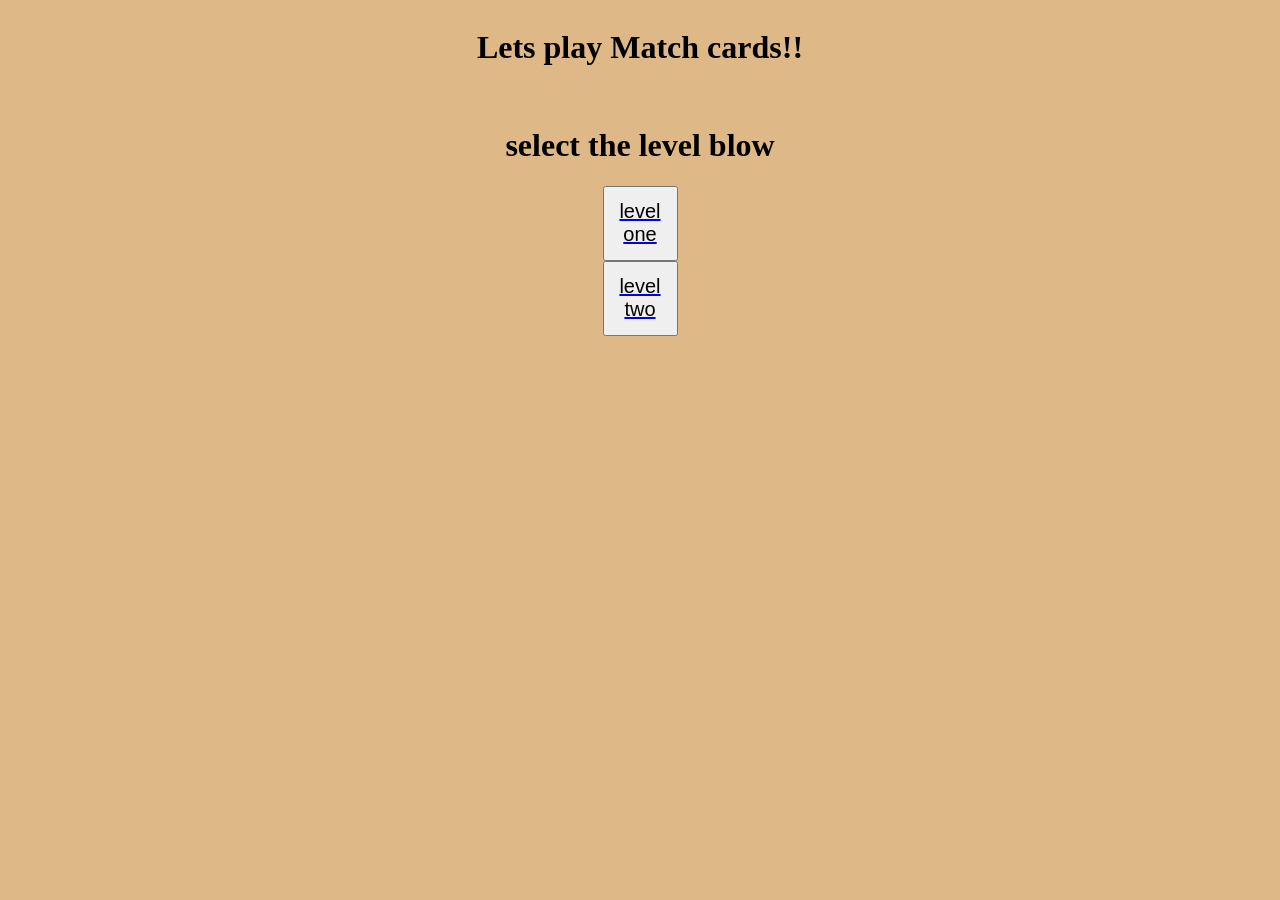
<file: index.html>
<!doctype html>
<html lang="en">
  <head>
    <meta charset="UTF-8" />
    <meta name="viewport" content="width=device-width, initial-scale=1.0" />
    <link rel="stylesheet" href="./style1.css" />
    <script defer src="/script1.js"></script>
    <title>Match cards</title>
  </head>
  <body>
    <h1>Lets play Match cards!!</h1>
    <br />
    <h1>select the level blow</h1>

    <a href="/level1.html" id="startButton"><button>level one</button></a>
    <a href="/level2.html" id="startButton"><button>level two</button></a>
  </body>
</html>
</file>
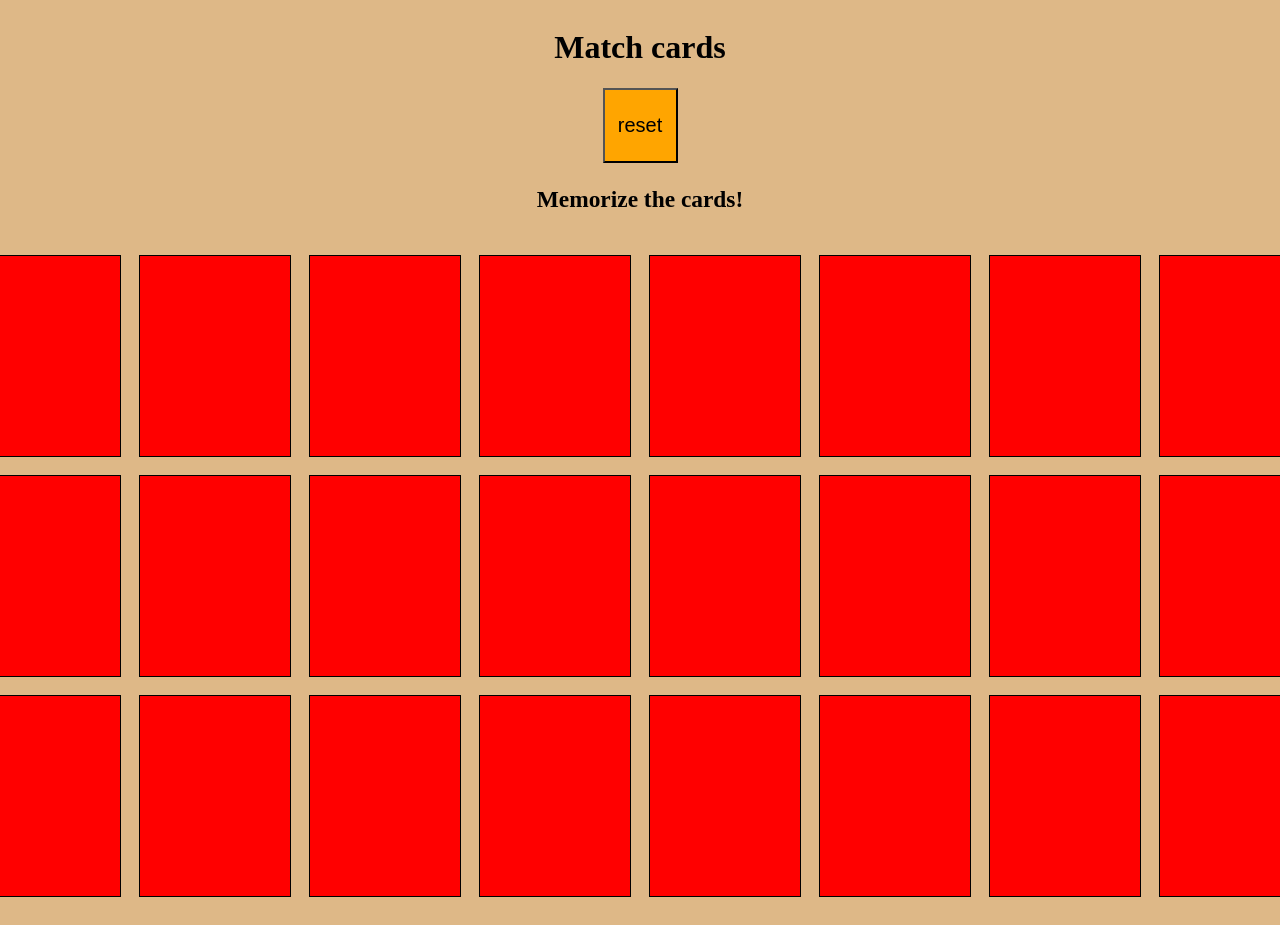
<file: index2.html>
<!doctype html>
<html lang="en">
  <head>
    <meta charset="UTF-8" />
    <meta name="viewport" content="width=device-width, initial-scale=1.0" />
    <link rel="stylesheet" href="./style2.css" />
    <script defer src="./script2.js"></script>
    <title>Match cards</title>
  </head>
  <body>
    <h1>Match cards</h1>

    <div>
      <button id="resetButton"><span>reset</span></button>
    </div>

    <div id="timer">
      <h3>time:</h3>
    </div>

    <div id="mainBoard">
      <div class="photo"></div>
    </div>
  </body>
</html>
</file>
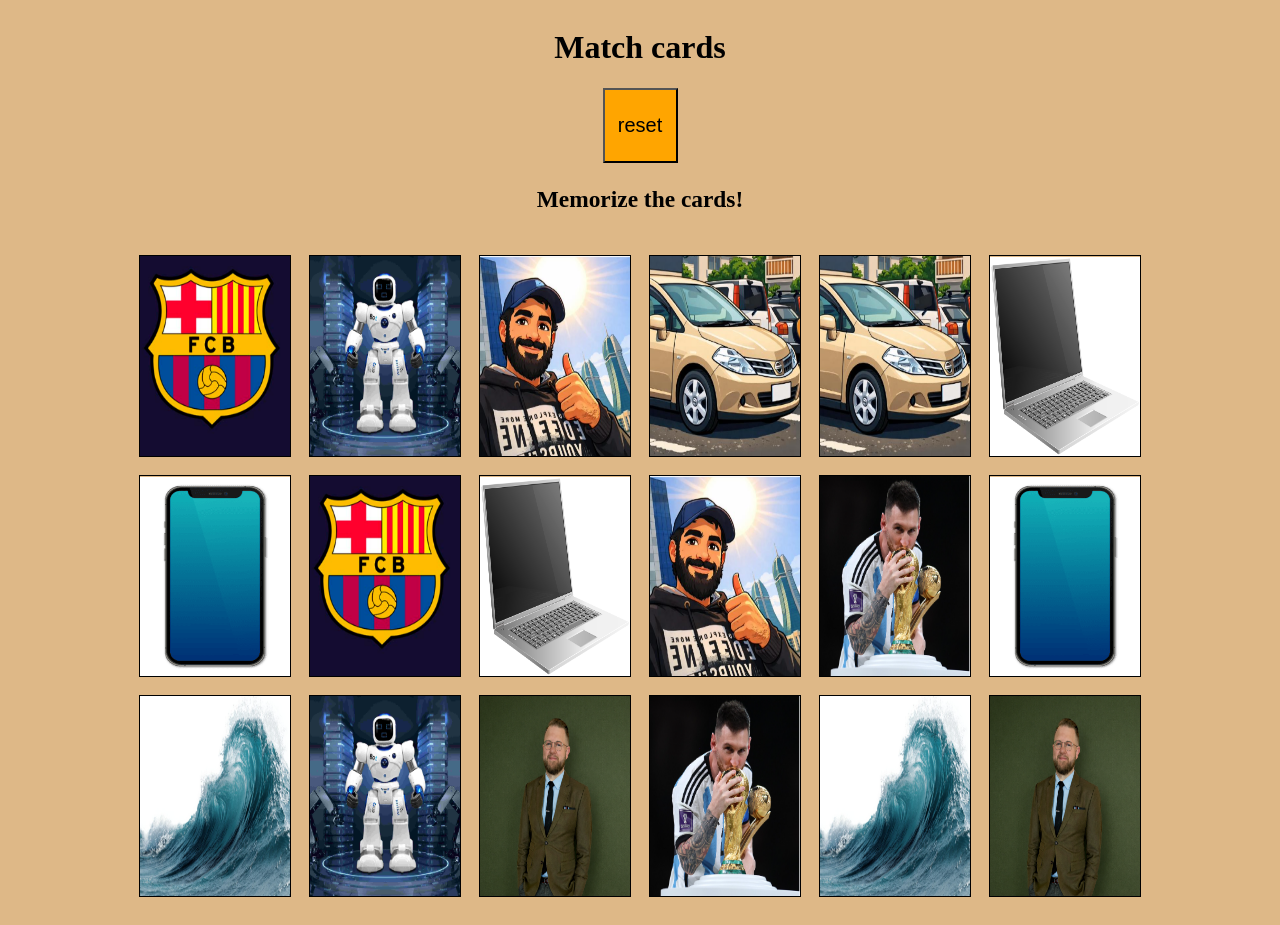
<file: level1.html>
<!doctype html>
<html lang="en">
  <head>
    <meta charset="UTF-8" />
    <meta name="viewport" content="width=device-width, initial-scale=1.0" />
    <link rel="stylesheet" href="./style1.css" />
    <script defer src="./script1.js"></script>
    <title>Match cards</title>
  </head>
  <body>
    <h1>Match cards</h1>

    <div>
      <button id="resetButton"><span>reset</span></button>
    </div>

    <div id="timer">
      <h3>time:</h3>
    </div>

    <div id="mainBoard">
      <div class="photo"></div>
    </div>
  </body>
</html>
</file>
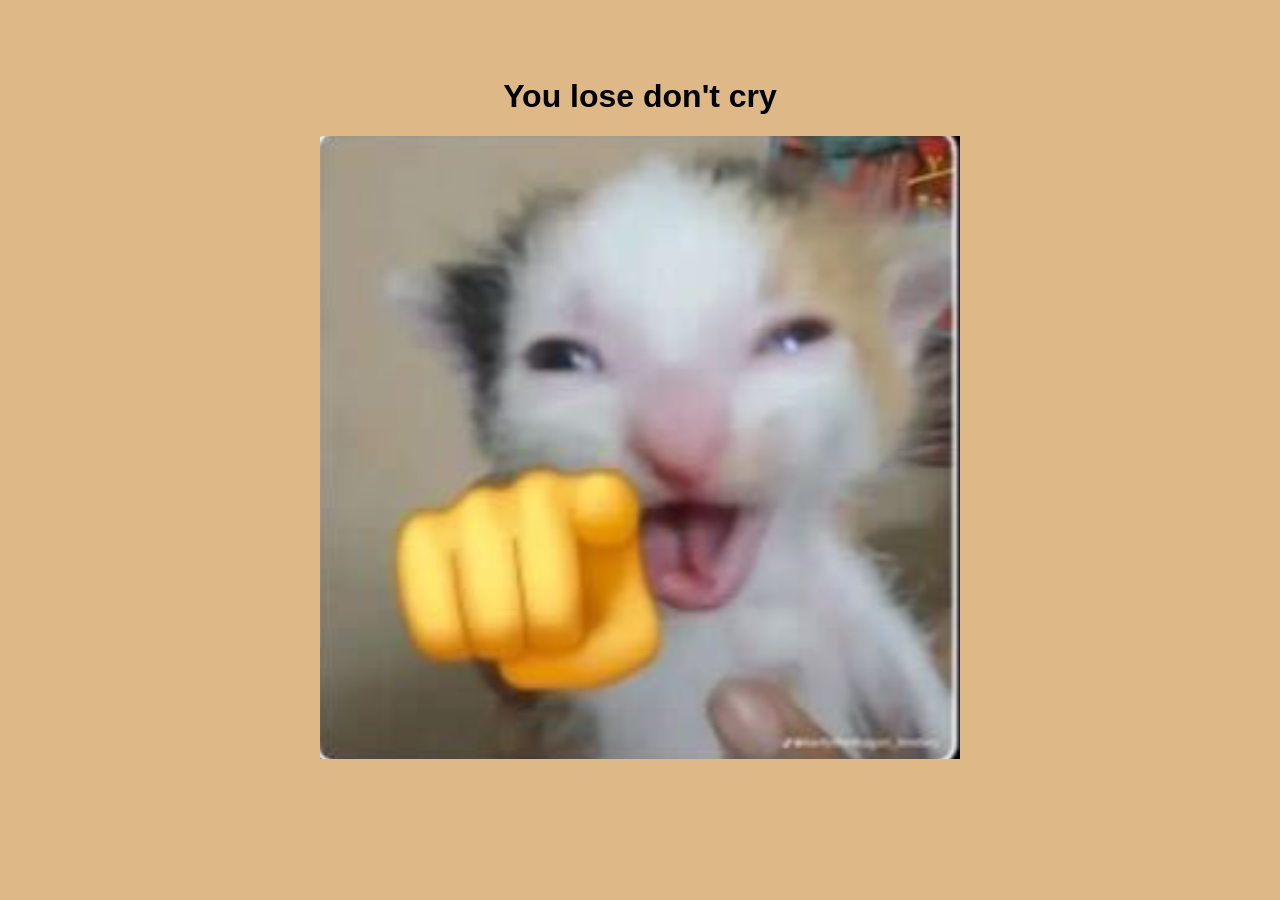
<file: loser.html>
<!doctype html>
<html lang="en">
  <head>
    <meta charset="UTF-8" />
    <meta name="viewport" content="width=device-width, initial-scale=1.0" />
    <link rel="stylesheet" href="/winner-loser.css" />
    <title>loser</title>
  </head>
  <body>
    <h1>You lose don't cry</h1>
    <img src="/img-html/cat.png" alt="cat" />
    <audio src="./audio/cat-laugh-meme-1.mp3" autoplay></audio>
  </body>
</html>
</file>
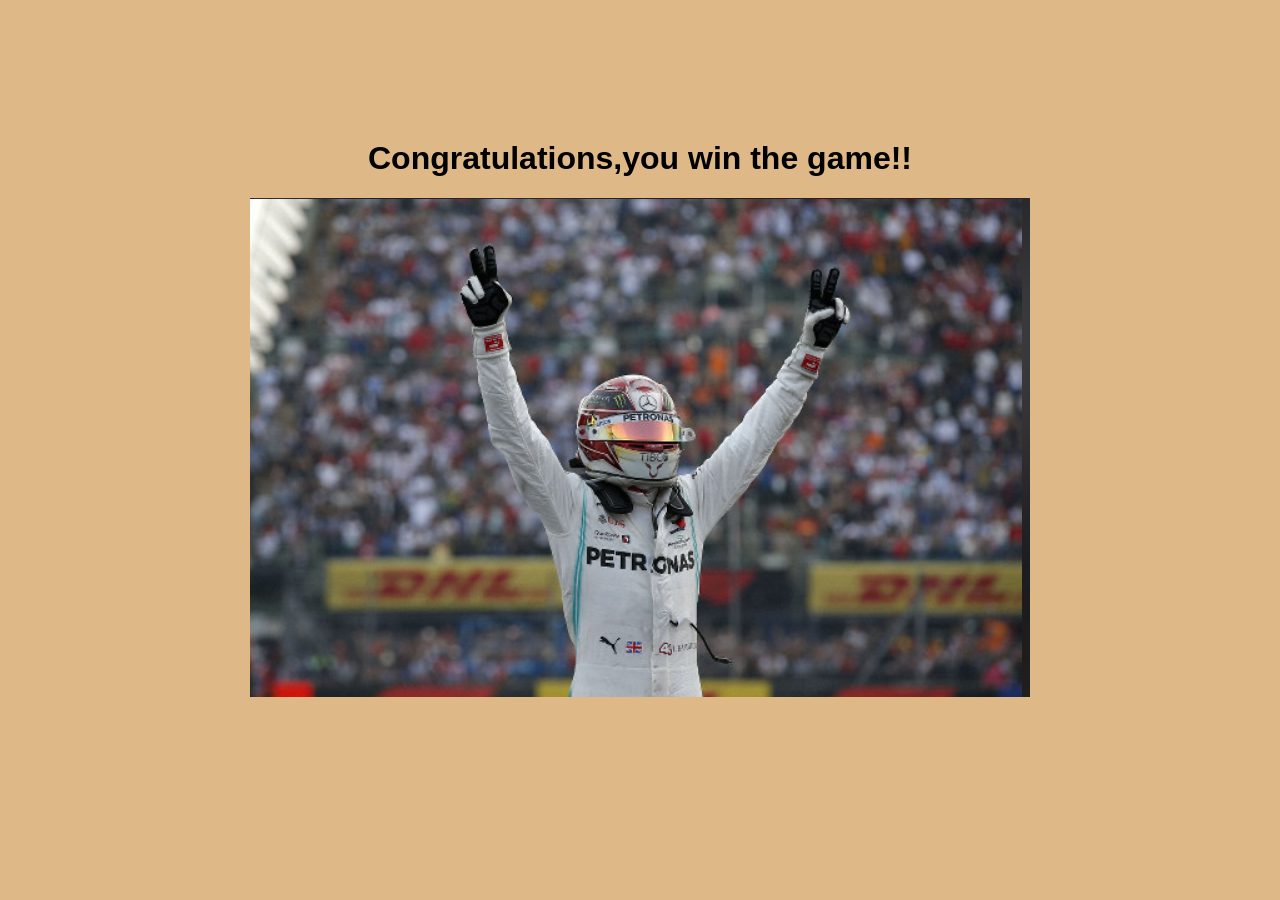
<file: winner.html>
<!doctype html>
<html lang="en">
  <head>
    <meta charset="UTF-8" />
    <meta name="viewport" content="width=device-width, initial-scale=1.0" />
    <link rel="stylesheet" href="/winner-loser.css" />
    <title>winner</title>
  </head>
  <body>
    <h1>Congratulations,you win the game!!</h1>
    <img src="/img-html/F1.png" alt="F1" />
    <audio src="/audio/UEFA Europa League Anthem.m4a" autoplay></audio>
  </body>
</html>
</file>
<file: style1.css>
body {
  background-color: burlywood;
  /* display: flex; */
  flex-direction: row;
  align-items: center;
  align-content: center;
}

a {
  display: flex;
  justify-content: center;
}

div {
  display: flex;
  flex-wrap: wrap-reverse;
  flex-direction: row;
  justify-content: center;
}

#timer {
  display: flex;
  justify-content: center;
  font-size: 20px;
}
span {
  font-size: 20px;
  font-family: "Segoe UI", Tahoma, Geneva, Verdana, sans-serif;
  font-weight: 500;
}

#resetButton {
  background-color: orange;
}
h1 {
  text-align: center;
}

button {
  height: 75px;
  width: 75px;
  font-size: 20px;
  font-family: sans-serif;
  font-weight: 500;
}

#mainBoard {
  height: 640px;
  display: grid;
  grid-template-columns: repeat(6, 150px);
  gap: 20px;
  padding: 20px;
  border: 0px solid black;
  justify-content: center;
}

.photo {
  height: 200px;
  width: 150px;
  cursor: pointer;
  position: relative;
  background-color: white;
}

.photo .back,
.photo .front {
  width: 100%;
  height: 100%;
  position: absolute;
  backface-visibility: hidden;
  border: 1px solid black;
  transition: transform 0.5s;
}

.photo .back {
  background-color: red;
}

.photo .front {
  transform: rotateY(180deg);
}

.photo.flipped .back {
  transform: rotateY(180deg);
}

.photo.flipped .front {
  transform: rotateY(0deg);
}
</file>
<file: style2.css>
body {
  background-color: burlywood;
  /* display: flex; */
  flex-direction: row;
  align-items: center;
  align-content: center;
}

a {
  display: flex;
  justify-content: center;
}

div {
  display: flex;
  flex-wrap: wrap-reverse;
  flex-direction: row;
  justify-content: center;
}

#timer {
  display: flex;
  justify-content: center;
  font-size: 20px;
}
span {
  font-size: 20px;
  font-family: sans-serif;
  font-weight: 500;
}

#resetButton {
  background-color: orange;
}
h1 {
  text-align: center;
}

button {
  height: 75px;
  width: 75px;
  font-size: 20px;
  font-family: "Segoe UI", Tahoma, Geneva, Verdana, sans-serif;
  font-weight: 500;
}

#mainBoard {
  height: 640px;
  display: grid;
  grid-template-columns: repeat(10, 150px);
  gap: 20px;
  padding: 20px;
  border: 0px solid black;
  justify-content: center;
}

.photo {
  height: 200px;
  width: 150px;
  cursor: pointer;
  position: relative;
  background-color: white;
}

.photo .back,
.photo .front {
  width: 100%;
  height: 100%;
  position: absolute;
  backface-visibility: hidden;
  border: 1px solid black;
  transition: transform 0.5s;
}

.photo .back {
  background-color: red;
}

.photo .front {
  transform: rotateY(180deg);
}

.photo.flipped .back {
  transform: rotateY(180deg);
}

.photo.flipped .front {
  transform: rotateY(0deg);
}
</file>
<file: winner-loser.css>
body {
  height: 800px;
  background-color: burlywood;
  display: flex;
  flex-direction: column;
  justify-content: center;
  align-items: center;

  font-family: sans-serif;
  text-align: center;
}
</file>
